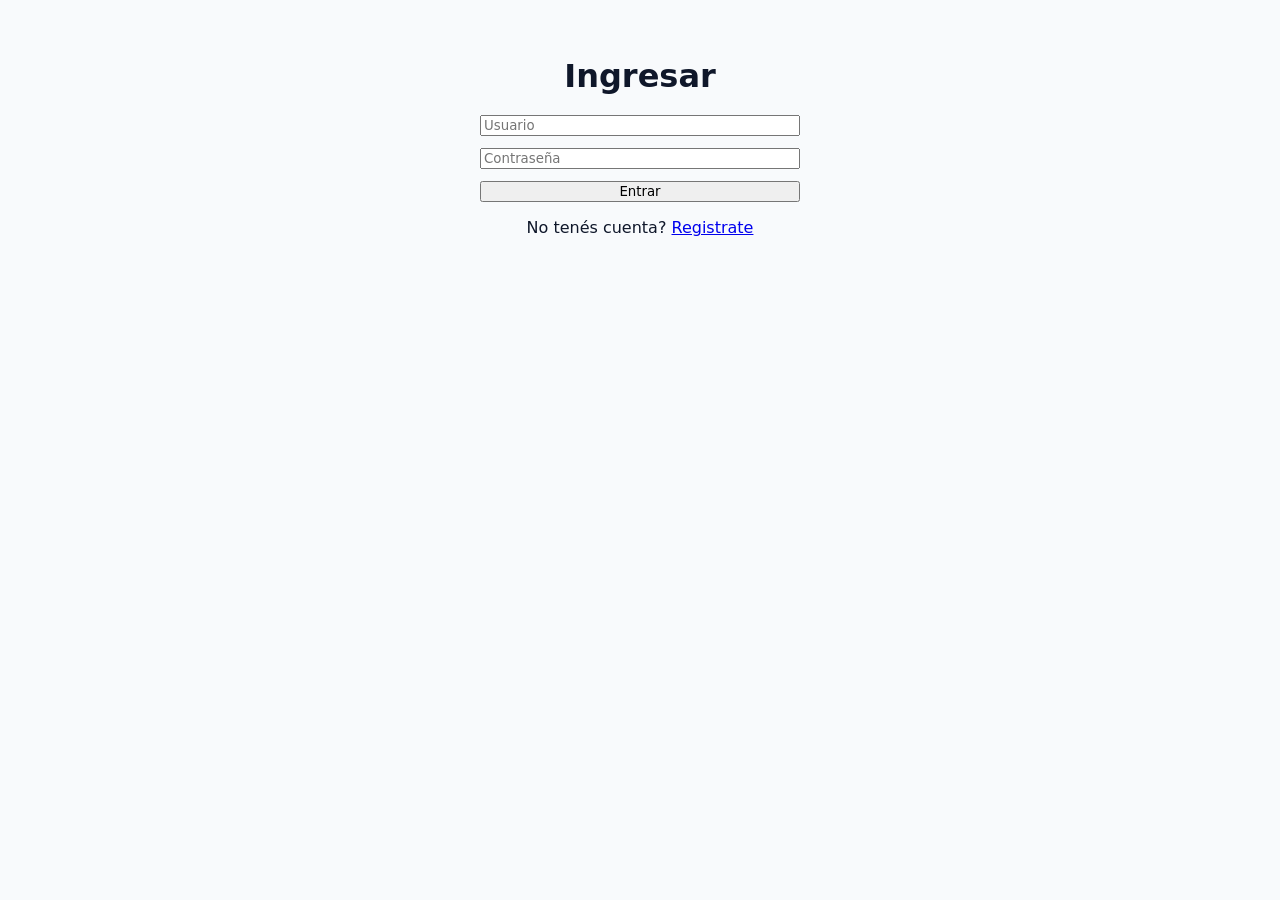
<file: index.html>
<!DOCTYPE html>
<html lang="es">
<head>
<meta charset="UTF-8" />
<meta name="viewport" content="width=device-width, initial-scale=1.0" />
<title>CRUD Usuarios</title>
<meta http-equiv="Cache-Control" content="no-store, no-cache, must-revalidate">
<meta http-equiv="Pragma" content="no-cache">
<link rel="manifest" href="manifest.json" />
<meta name="theme-color" content="#4f46e5" />
<link rel="icon" href="https://cdn-icons-png.flaticon.com/512/3135/3135715.png" />
<link rel="stylesheet" href="style.css" />
</head>
<script>
  if ('serviceWorker' in navigator) {
    navigator.serviceWorker.register('sw.js')
  }
</script>
<body>
<header class="topbar">
<header style="display:flex; justify-content:space-between; align-items:center;">
  <h1>CRUD Usuarios</h1>
  <div>
    <span id="userHola"></span>
    <button id="btnLogout" style="margin-left:10px; background:#ef4444; color:white; border:none; padding:6px 12px; border-radius:8px;">Salir</button>
  </div>
</header>


<button id="btnTema" aria-label="Cambiar tema">🌙</button>
</header>

<main class="container">
<input id="inputBuscar" type="search" placeholder="Buscar por nombre o email..." autocomplete="off" />
<select id="selectOrden">
<option value="id">Por ID</option>
<option value="nombre">Nombre A-Z</option>
<option value="nombre_desc">Nombre Z-A</option>
<option value="edad">Edad menor</option>
<option value="edad_desc">Edad mayor</option>
</select>

<p id="contador" class="contador"></p>

<form id="formUsuario" class="form">
<input id="nombre" placeholder="Nombre" required />
<input id="edad" type="number" placeholder="Edad" min="1" max="120" required />
<input id="email" type="email" placeholder="Email" required />
<button id="btnAgregar" type="submit">Agregar</button>
</form>

<div class="actions">
<button id="btnExportar">Exportar JSON</button>
<label for="inputImportar" class="import-label">Importar JSON</label>
<input id="inputImportar" type="file" accept=".json" hidden />
</div>

<ul id="lista" class="lista"></ul>
</main>

<script type="module" src="main.js"></script>
</body>
</html>
</file>
<file: style.css>
:root{ --bg:#f8fafc; --card:#fff; --text:#0f172a; --muted:#64748b; --border:#e2e8f0; --primary:#4f46e5 }
*{box-sizing:border-box}
body{margin:0; font-family:system-ui; background:var(--bg); color:var(--text)}
.container{max-width:480px; margin:0 auto; padding:16px}
.topbar{display:flex; justify-content:space-between; align-items:center; padding:12px 16px}
#btnTema{border:0; background:var(--card); border-radius:999px; padding:8px 12px; box-shadow:0 1px 3px rgba(0,0,0,.1)}
.lista{list-style:none; padding:0; display:grid; gap:12px}
.lista li{background:var(--card); border:1px solid var(--border); border-radius:12px; padding:12px; display:flex; justify-content:space-between; align-items:center}
:root {
  --bg: #f8fafc; --card: #fff; --text: #0f172a;
  --muted: #64748b; --primary: #4f46e5; --border: #e2e8f0;
}
* { box-sizing: border-box; font-family: system-ui, sans-serif; }
body { max-width: 780px; margin: auto; padding: 20px; background: var(--bg); color: var(--text); }

h1 { text-align: center; margin-bottom: 20px; }

#inputBuscar, #selectOrden, #nombre, #edad, #email {
  width: 100%; padding: 12px; border: 1px solid var(--border);
  border-radius: 10px; margin-bottom: 8px; background: white;
}

#contador { text-align: center; color: var(--muted); font-size: 14px; margin: 10px 0; }

#btnAgregar { width: 100%; background: var(--primary); color: white; padding: 12px; border: none; border-radius: 10px; font-weight: bold; cursor: pointer; }
#btnExportar, #btnImportar { margin-top: 10px; padding: 8px 14px; border-radius: 8px; border: 1px solid var(--border); cursor: pointer; }
#btnExportar { background: #10b981; color: white; border: none; }
#btnImportar { background: white; }

#lista { list-style: none; padding: 0; display: grid; gap: 10px; margin-top: 20px; }
#lista li {
  background: var(--card); border: 1px solid var(--border);
  border-radius: 12px; padding: 14px;
  display: flex; justify-content: space-between; align-items: center;
  gap: 10px;
}
.info { flex: 1; }
.acciones button { padding: 6px 12px; border-radius: 8px; border: none; cursor: pointer; }
.acciones button:first-child { background: #e0e7ff; color: #4338ca; }
.acciones button:last-child { background: #fee2e2; color: #b91c1c; margin-left: 6px; }
/* MODO OSCURO */
[data-theme="dark"] {
  --bg: #0f172a; --card: #1e293b; --text: #f1f5f9;
  --muted: #94a3b8; --border: #334155;
}
[data-theme="dark"] #btnTema { background: #1e293b; color: white; }
/* FIX LOGIN */
.container .form {
  display: flex;
  flex-direction: column;
  gap: 12px;
  width: 100%;
  max-width: 320px;
  margin: 0 auto;
}
.container h1, .container p, .container h2 {
  text-align: center;
  width: 100%;
}
#formRegistro {
  margin-top: 24px;
  border-top: 1px solid #ccc;
  padding-top: 20px;
}
</file>
